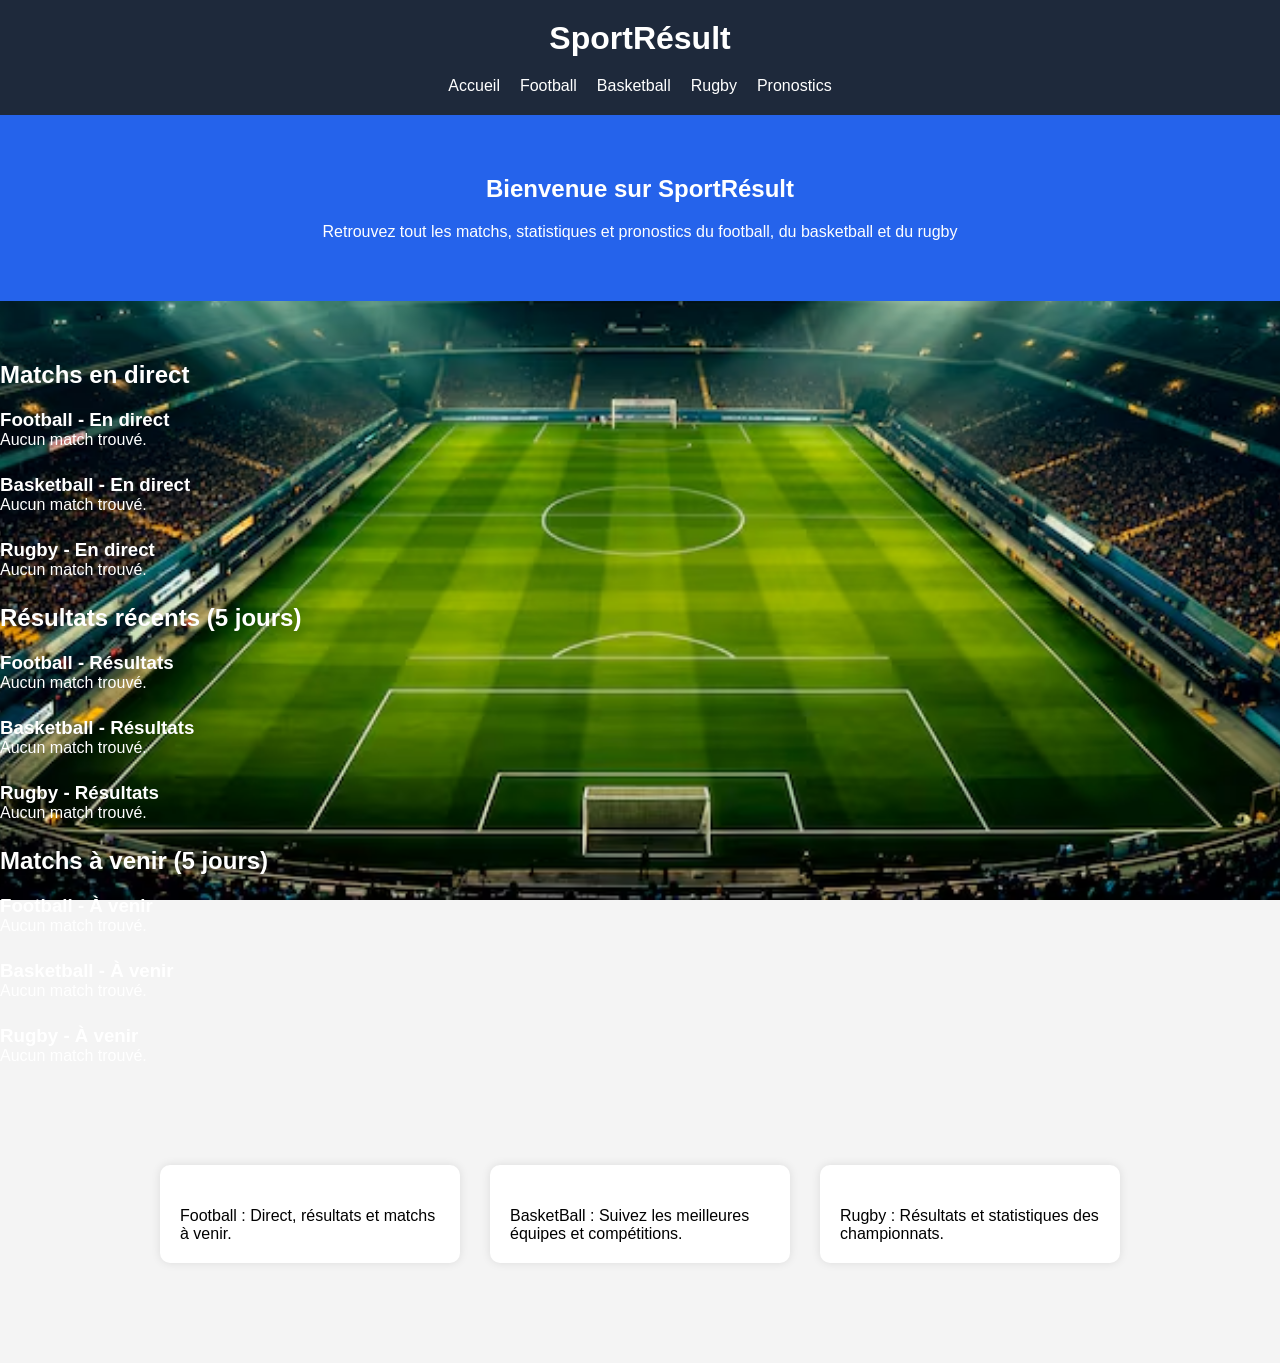
<file: index.html>
<!DOCTYPE html>
<html lang="fr">
<head>
    <meta charset="UTF-8">
    <meta name="viewport" content="width=device-width, initial-scale=1.0">
    <title>SportRésult</title>

    <link rel="manifest" href="manifest.json">
    <meta name="apple-mobile-web-app-capable" content="yes">
    <meta name="apple-mobile-web-app-status-bar-style" content="black">
    <link rel="apple-touch-icon" href="icons/icon-192.png">

    <link rel="stylesheet" href="style.css">
</head>

<body class="accueil-bg">

<header>
    <h1>SportRésult</h1>

    <nav>
        <ul>
            <li><a href="index.html">Accueil</a></li>
            <li><a href="football.html">Football</a></li>
            <li><a href="basketball.html">Basketball</a></li>
            <li><a href="rugby.html">Rugby</a></li>
            <li><a href="pronostics.html">Pronostics</a></li>
        </ul>
    </nav>
</header>

<section class="hero">
    <h2>Bienvenue sur SportRésult</h2>
    <p>Retrouvez tout les matchs, statistiques et pronostics du football, du basketball et du rugby</p>
</section>

<section class="live-section">

<h2>Matchs en direct</h2>
<div id="liveFootball"></div></div>
<div id="liveBasket"></div>
<div id="liveRugby"></div>

<h2>Résultats récents (5 jours)</h2>
<div id="pastFootball"></div>
<div id="pastBasket"></div>
<div id="pastRugby"></div>

<h2>Matchs à venir (5 jours)</h2>
<div id="upcomingFootball"></div>
<div id="upcomingBasket"></div>
<div id="upcomingRugby"></div>

</section>

<section class="sports">

    <a href="football.html" class="card">
        <h3>Football</h3>
        <p>Football : Direct, résultats et matchs à venir.</p>
    </a>

    <a href="basketball.html" class="card">
        <h3>Basketball</h3>
        <p>BasketBall : Suivez les meilleures équipes et compétitions.</p>
    </a>

    <a href="rugby.html" class="card">
        <h3>Rugby</h3>
        <p>Rugby : Résultats et statistiques des championnats.</p>
    </a>

</section>

    <script src="script.js"></script>
</body>
</html>
</file>
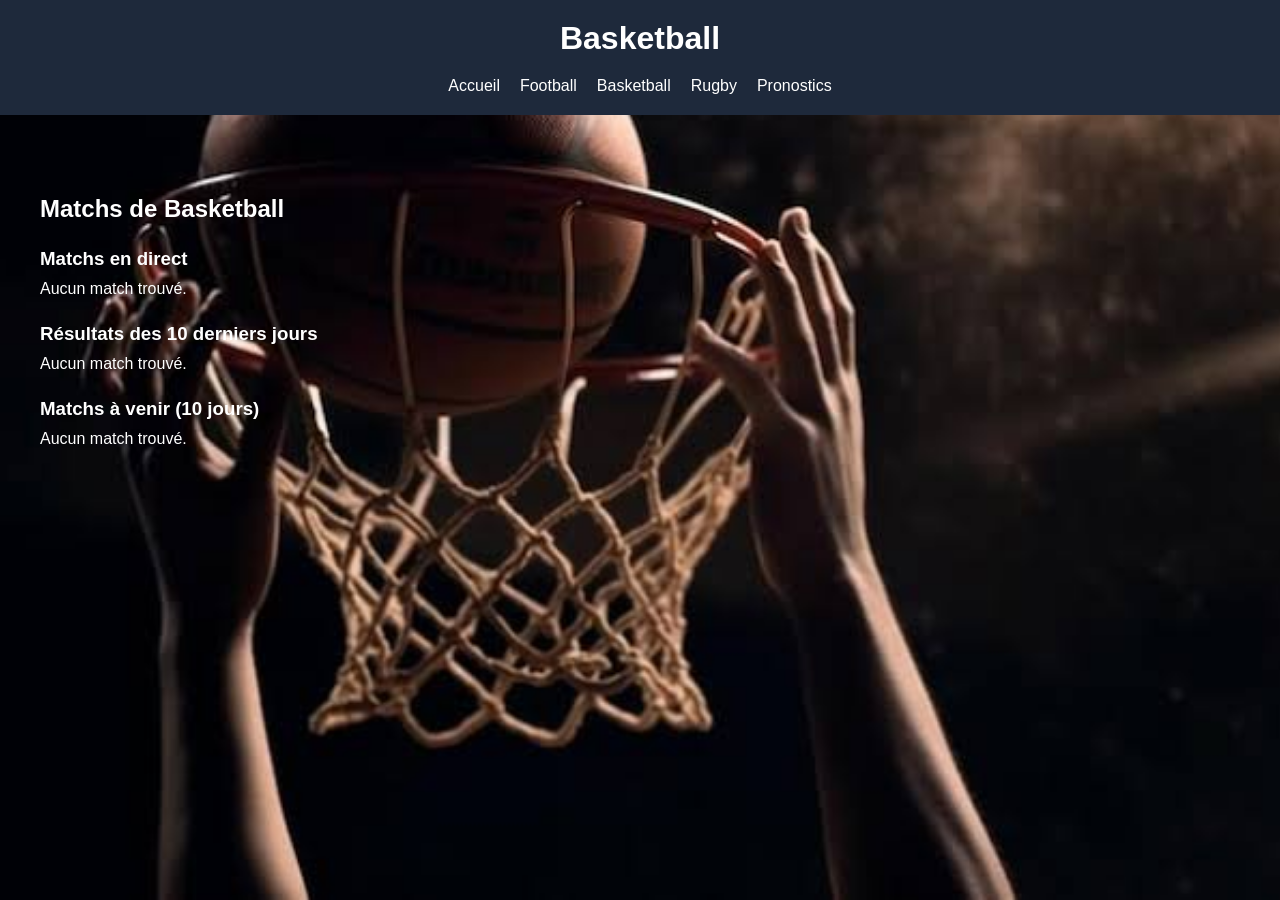
<file: basketball.html>
<!DOCTYPE html>
<html lang="fr">
<head>
    <meta charset="UTF-8">
    <title>Basketball</title>

    <link rel="manifest" href="manifest.json">
    <meta name="apple-mobile-web-app-capable" content="yes">
    <meta name="apple-mobile-web-app-status-bar-style" content="black">
    <link rel="apple-touch-icon" href="icons/icon-192.png">

    <link rel="stylesheet" href="style.css">
</head>

<body class="basketball-bg">

<header>
    <h1>Basketball</h1>
    <nav>
        <ul>
            <li><a href="index.html">Accueil</a></li>
            <li><a href="football.html">Football</a></li>
            <li><a href="basketball.html">Basketball</a></li>
            <li><a href="rugby.html">Rugby</a></li>
            <li><a href="pronostics.html">Pronostics</a></li>
        </ul>
    </nav>
</header>

<section class="page">
    <h2>Matchs de Basketball</h2>

    <!-- Matchs en direct -->
    <div id="liveBasket"></div>

    <!-- Résultats des 10 derniers jours -->
    <div id="pastBasket"></div>

    <!-- Matchs à venir sur 10 jours -->
    <div id="upcomingBasket"></div>

</section>

<script src="basketball.js"></script>
</body>
</html>
</file>
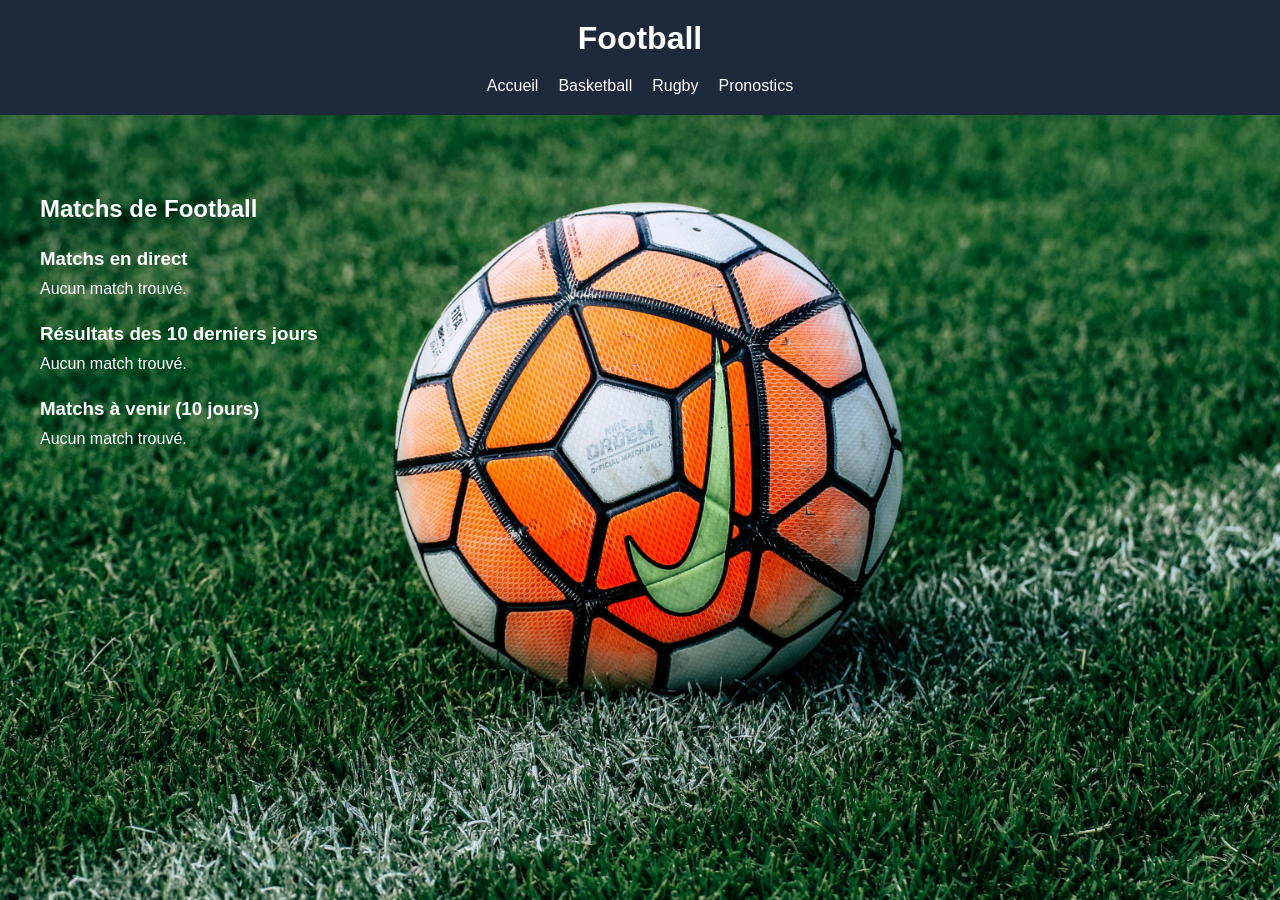
<file: football.html>
<!DOCTYPE html>
<html lang="fr">
<head>
    <meta charset="UTF-8">
    <title>Football</title>

    <link rel="manifest" href="manifest.json">
    <meta name="apple-mobile-web-app-capable" content="yes">
    <meta name="apple-mobile-web-app-status-bar-style" content="black">
    <link rel="apple-touch-icon" href="icons/icon-192.png">

    <link rel="stylesheet" href="style.css">
</head>

<body class="football-bg">

<header>
    <h1>Football</h1>
    <nav>
        <ul>
            <li><a href="index.html">Accueil</a></li>
            <li><a href="basketball.html">Basketball</a></li>
            <li><a href="rugby.html">Rugby</a></li>
            <li><a href="pronostics.html">Pronostics</a></li>
        </ul>
    </nav>
</header>

<section class="page">
    <h2>Matchs de Football</h2>

    <!-- Matchs en direct -->
    <div id="liveFootball"></div>

    <!-- Résultats des 10 derniers jours -->
    <div id="pastFootball"></div>

    <!-- Matchs à venir sur 10 jours -->
    <div id="upcomingFootball"></div>

</section>

<script src="football.js"></script>
</body>
</html>
</file>
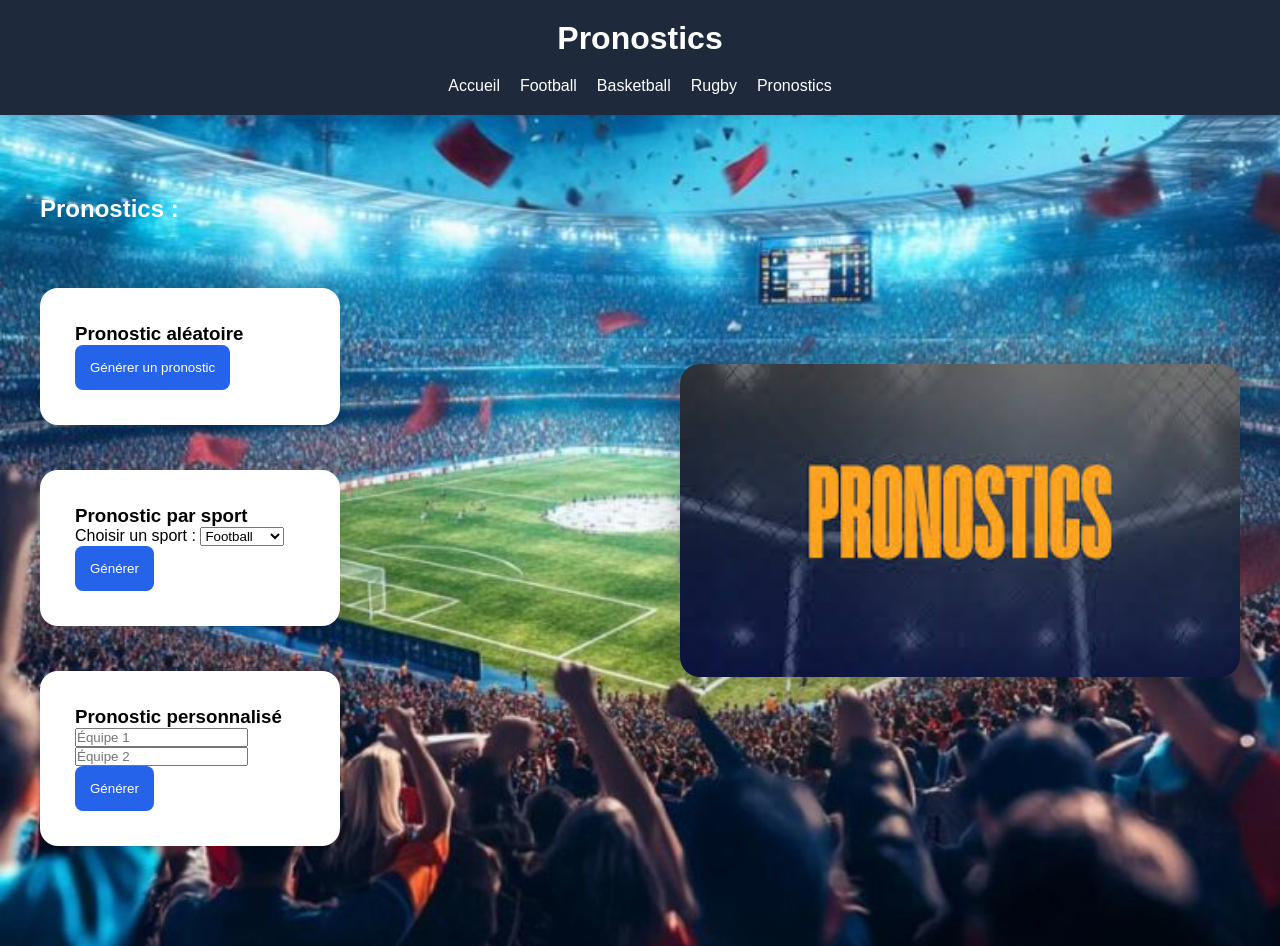
<file: pronostics.html>
<!DOCTYPE html>
<html lang="fr">
<head>
    <meta charset="UTF-8">
    <title>Pronostics</title>

    <link rel="manifest" href="manifest.json">
    <meta name="apple-mobile-web-app-capable" content="yes">
    <meta name="apple-mobile-web-app-status-bar-style" content="black">
    <link rel="apple-touch-icon" href="icons/icon-192.png">

    <link rel="stylesheet" href="style.css">
</head>

<body class="pronostics-bg">

<header>
    <h1>Pronostics</h1>
    <nav>
        <ul>
            <li><a href="index.html">Accueil</a></li>
            <li><a href="football.html">Football</a></li>
            <li><a href="basketball.html">Basketball</a></li>
            <li><a href="rugby.html">Rugby</a></li>
            <li><a href="pronostics.html">Pronostics</a></li>
        </ul>
    </nav>
</header>

<section class="page pronostics-container">

    <div class="pronostics-left">

        <h2>Pronostics :</h2>

        <!-- PRONOSTIC ALÉATOIRE -->
        <div class="card fade">
            <h3>Pronostic aléatoire</h3>
            <button id="btnRandom">Générer un pronostic</button>
            <p id="randomResult" class="result"></p>
        </div>

        <!-- PRONOSTIC PAR SPORT -->
        <div class="card fade">
            <h3>Pronostic par sport</h3>

            <label for="sportSelect">Choisir un sport :</label>
            <select id="sportSelect">
                <option value="football">Football</option>
                <option value="basketball">Basketball</option>
                <option value="rugby">Rugby</option>
            </select>

            <button id="btnSport">Générer</button>
            <p id="sportResult" class="result"></p>
        </div>

        <!-- PRONOSTIC PERSONNALISÉ -->
        <div class="card fade">
            <h3>Pronostic personnalisé</h3>

            <input type="text" id="team1" placeholder="Équipe 1">
            <input type="text" id="team2" placeholder="Équipe 2">

            <button id="btnCustom">Générer</button>
            <p id="customResult" class="result"></p>
        </div>

    </div>

    <!-- IMAGE À DROITE -->
    <div class="pronostics-right">
        <img src="prono.jpg" alt="Pronostics" class="pronostics-img">
    </div>

</section>

<script src="pronostics.js"></script>
</body>
</html>
</file>
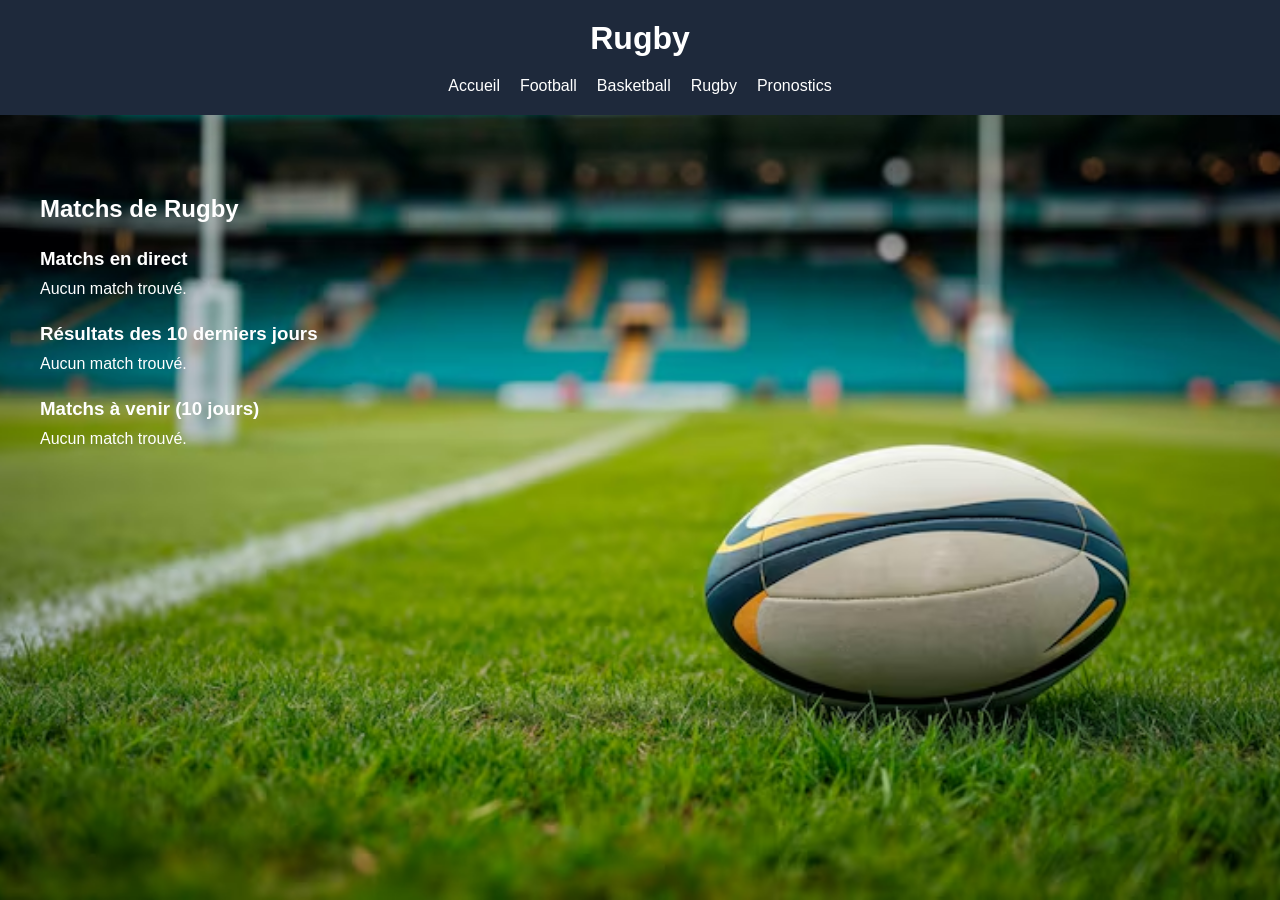
<file: rugby.html>
<!DOCTYPE html>
<html lang="fr">
<head>
    <meta charset="UTF-8">
    <title>Rugby</title>

    <link rel="manifest" href="manifest.json">
    <meta name="apple-mobile-web-app-capable" content="yes">
    <meta name="apple-mobile-web-app-status-bar-style" content="black">
    <link rel="apple-touch-icon" href="icons/icon-192.png">

    <link rel="stylesheet" href="style.css">
</head>

<body class="rugby-bg">

<header>
    <h1>Rugby</h1>
    <nav>
        <ul>
            <li><a href="index.html">Accueil</a></li>
            <li><a href="football.html">Football</a></li>
            <li><a href="basketball.html">Basketball</a></li>
            <li><a href="rugby.html">Rugby</a></li>
            <li><a href="pronostics.html">Pronostics</a></li>
        </ul>
    </nav>
</header>

<section class="page">
    <h2>Matchs de Rugby</h2>

    <!-- Matchs en direct -->
    <div id="liveRugby"></div>

    <!-- Résultats des 10 derniers jours -->
    <div id="pastRugby"></div>

    <!-- Matchs à venir sur 10 jours -->
    <div id="upcomingRugby"></div>

</section>

<script src="rugby.js"></script>
</body>
</html>
</file>
<file: style.css>
*{
margin:0;
padding:0;
box-sizing:border-box;
font-family:Arial,sans-serif;
}

body{
background:#f4f4f4;
}

header{
background:#1e293b;
padding:20px;
color:white;
}

header h1{
text-align:center;
margin-bottom:20px;
}

nav ul{
display:flex;
justify-content:center;
gap:20px;
list-style:none;
}

nav a{
color:white;
text-decoration:none;
}

.hero{
background:#2563eb;
color:white;
text-align:center;
padding:60px;
}

.sports{
display:flex;
justify-content:center;
gap:20px;
padding:40px;
flex-wrap:wrap;
}

.card{
width:300px;
background:white;
padding:20px;
border-radius:10px;
text-decoration:none;
color:black;
box-shadow:0 0 10px rgba(0,0,0,0.1);
}

.card:hover{
transform:translateY(-5px);
}

.page{
padding:40px;
}

.match{
background:white;
padding:20px;
margin:10px 0;
border-radius:10px;
}

button{
padding:15px;
background:#2563eb;
color:white;
border:none;
border-radius:8px;
cursor:pointer;
}

#resultat{
margin-top:20px;
font-size:22px;
font-weight:bold;
}

.match-card {
    display: flex;
    align-items: center;
    justify-content: space-between;
    background: white;
    padding: 12px;
    margin: 10px 0;
    border-radius: 10px;
    box-shadow: 0 2px 6px rgba(0,0,0,0.1);
}

.team {
    display: flex;
    align-items: center;
    gap: 10px;
}

.team-logo {
    width: 40px;
    height: 40px;
    object-fit: contain;
}

.vs {
    font-weight: bold;
    font-size: 18px;
}

.info {
    text-align: right;
    font-size: 14px;
}

/* Mise en page pronostics */
.pronostics-container {
    display: flex;
    justify-content: center;
    align-items: center;
    gap: 80px; /* encore plus d'espace */
    margin-top: 40px;
}

/* Colonne gauche */
.pronostics-left {
    flex: 1;
    display: flex;
    flex-direction: column;
    gap: 45px; /* espace entre les cartes */
}

/* Cartes du générateur */
.pronostics-left .card {
    padding: 35px;
    border-radius: 18px;
    box-shadow: 0 0 18px rgba(0,0,0,0.15);
}

/* Colonne droite (image) */
.pronostics-right {
    flex: 1;
    display: flex;
    justify-content: center; /* CENTRÉ HORIZONTAL */
    align-items: center;     /* CENTRÉ VERTICAL */
}

/* Image grande et centrée */
.pronostics-img {
    width: 100%;
    max-width: 750px; /* PLUS GRAND */
    border-radius: 20px;
    box-shadow: 0 0 35px rgba(0,0,0,0.25);
    animation: float 4s ease-in-out infinite;
    display: block;
}

/* Effet flottant */
@keyframes float {
    0% { transform: translateY(0px); }
    50% { transform: translateY(-12px); }
    100% { transform: translateY(0px); }
}

/* Responsive mobile */
@media (max-width: 900px) {
    .pronostics-container {
        flex-direction: column;
        text-align: center;
    }

    .pronostics-right {
        margin-top: 25px;
    }

    .pronostics-img {
        max-width: 420px;
    }
}

/* Effet soulignage animé */
nav ul li a {
    position: relative;
    padding-bottom: 5px;
    transition: color 0.3s ease;
}

/* Ligne animée au survol */
nav ul li a::after {
    content: "";
    position: absolute;
    left: 0;
    bottom: 0;
    width: 0%;
    height: 3px;
    background: #ffffff; /* couleur du soulignage */
    transition: width 0.3s ease;
}

/* Survol → soulignage */
nav ul li a:hover::after {
    width: 100%;
}

/* Page active → soulignage permanent */
nav ul li a.active::after {
    width: 100%;
}

/* Arrière-plan pour la page d'accueil */
body.accueil-bg {
    background-image: url("stade-football-nuit_23-2151952489.avif"); /* mets ton image ici */
    background-size: cover;        /* l’image couvre tout l’écran */
    background-position: center;   /* centrée */
    background-repeat: no-repeat;  /* pas de répétition */
    background-attachment: fixed;  /* effet paralax (optionnel) */
}

/* Titres en blanc uniquement sur l'accueil */
body.accueil-bg h1,
body.accueil-bg h2,
body.accueil-bg h3 {
    color: white !important;
}

/* Met uniquement "Aucun match trouvé" en blanc */
.no-match {
    color: white !important;
}

/* Espace entre les sections principales */
section {
    margin-bottom: 60px;
}

/* Espace entre les titres et leur contenu */
section h2 {
    margin-bottom: 20px;
}

/* Espace entre les blocs de résultats */
.live-section > div {
    margin-bottom: 25px;
}

/* Espace entre les cartes de sports */
.sports {
    margin-top: 40px;
    gap: 30px;
}

/* Arrière-plan pour la page Football */
body.football-bg {
    background-image: url("foot.jpg"); /* mets ton image ici */
    background-size: cover;
    background-position: center;
    background-repeat: no-repeat;
    background-attachment: fixed; /* effet parallax */
}

/* Titres et textes de la page Football en blanc */
body.football-bg h2,
body.football-bg h3,
body.football-bg p {
    color: white !important;
}

/* Espaces entre les titres de sections */
.football-bg h2 {
    margin-top: 40px;
    margin-bottom: 15px;
}

.football-bg h3 {
    margin-top: 25px;
    margin-bottom: 10px;
}

/* Arrière-plan pour la page Rugby */
body.rugby-bg {
    background-image: url("rugby.jpg"); /* ton image */
    background-size: cover;
    background-position: center;
    background-repeat: no-repeat;
    background-attachment: fixed;
}

/* Titres et textes de la page Rugby en blanc */
body.rugby-bg h2,
body.rugby-bg h3,
body.rugby-bg p {
    color: white !important;
}

/* Espaces entre les titres de sections Rugby */
body.rugby-bg h2 {
    margin-top: 40px;
    margin-bottom: 15px;
}

body.rugby-bg h3 {
    margin-top: 25px;
    margin-bottom: 10px;
}

/* Arrière-plan pour la page Basketball */
body.basketball-bg {
    background-image: url("basket.jpg"); /* ton image */
    background-size: cover;
    background-position: center;
    background-repeat: no-repeat;
    background-attachment: fixed;
}

/* Titres et textes de la page Basketball en blanc */
body.basketball-bg h2,
body.basketball-bg h3,
body.basketball-bg p {
    color: white !important;
}

/* Espaces entre les titres de sections Basketball */
body.basketball-bg h2 {
    margin-top: 40px;
    margin-bottom: 15px;
}

body.basketball-bg h3 {
    margin-top: 25px;
    margin-bottom: 10px;
}

/* Arrière-plan pour la page Pronostics */
body.pronostics-bg {
    background-image: url("pronos.jpg"); /* ton image */
    background-size: cover;
    background-position: center;
    background-repeat: no-repeat;
    background-attachment: fixed;
}

/* Titre Pronostics en blanc */
body.pronostics-bg h2 {
    color: white !important;
}

.match-card .info p {
    color: black !important;
}
</file>
